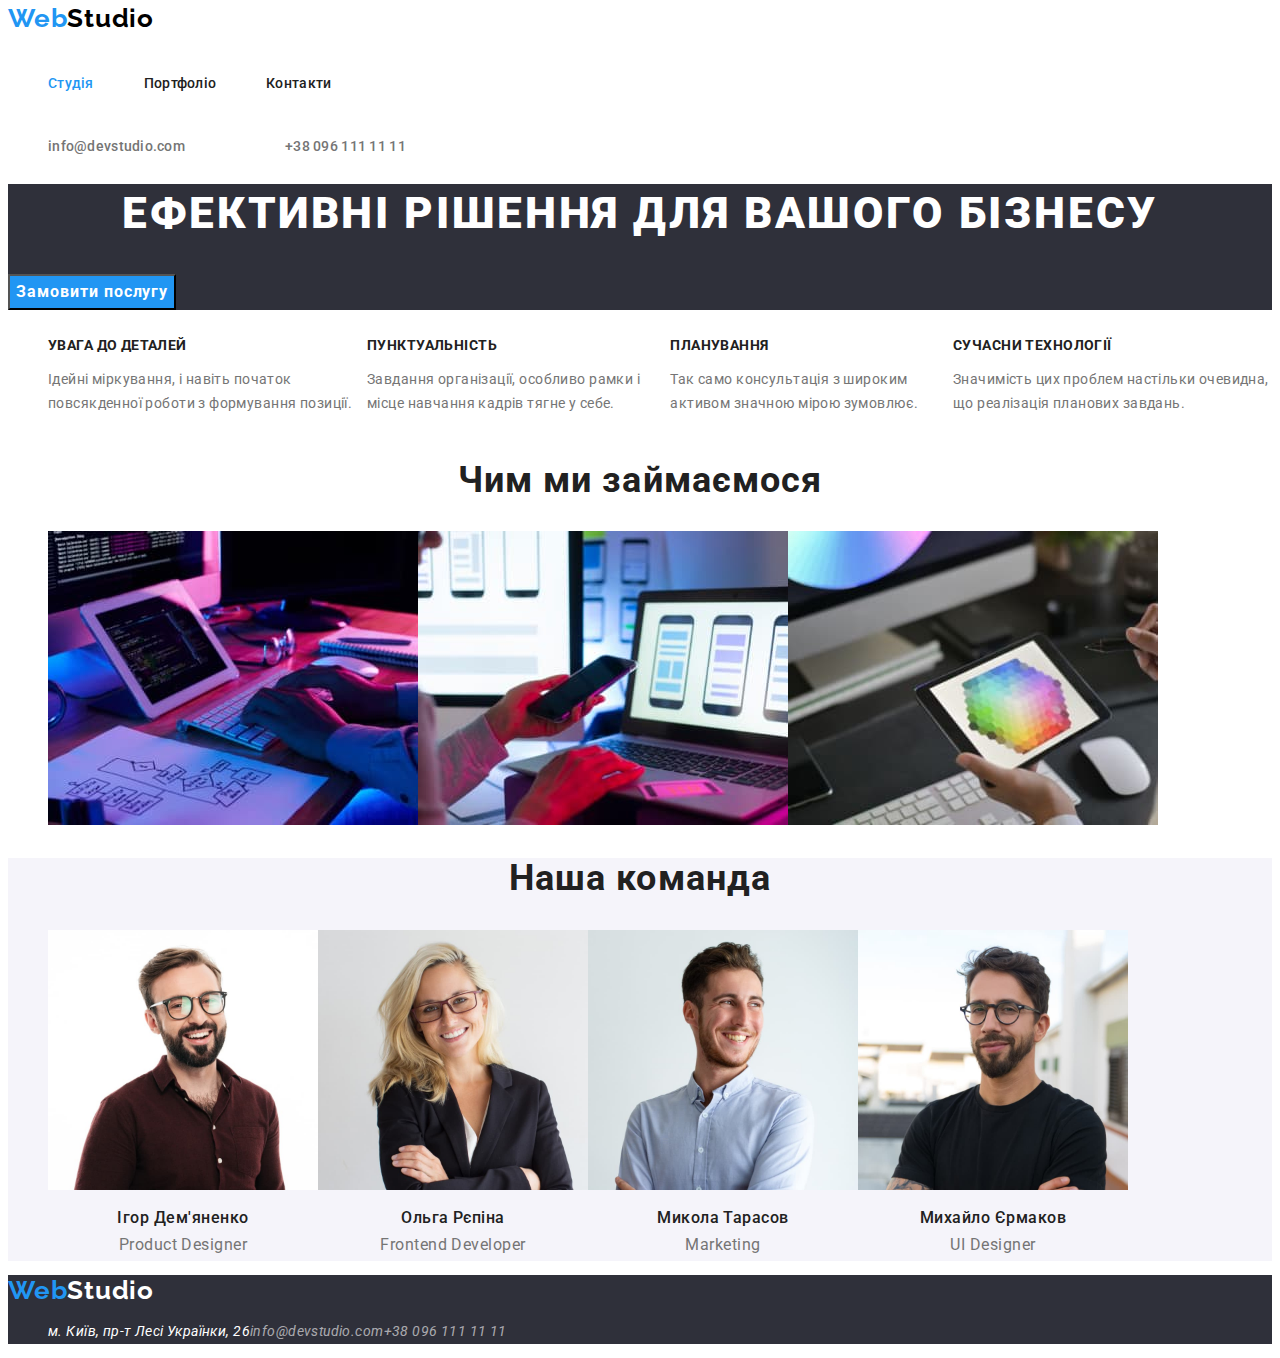
<file: index.html>
<!DOCTYPE html>
<html lang="uk">

<head>
    <meta charset="UTF-8">
    <meta http-equiv="X-UA-Compatible" content="IE=edge">
    <meta name="viewport" content="width=device-width, initial-scale=1.0">
    <title>Document</title>
    <link rel="preconnect" href="https://fonts.googleapis.com">
    <link rel="preconnect" href="https://fonts.gstatic.com" crossorigin>
    <link
        href="https://fonts.googleapis.com/css2?family=Raleway:wght@700&family=Roboto:wght@400;500;700;900&display=swap"
        rel="stylesheet">

    <link rel="stylesheet" href="./css/style.css">
</head>

<body>

    <header class="header">

        <nav>
            <a href="./index.html" class="header-logo link">Web<span class="logo">Studio</span></a>

            <ul class="header-list list">
                <li class="header-itam"><a href="./index.html" class="header-link link current">Студія</a></li>
                <li class="header-itam"><a href="./portfolio.html" class="header-link link">Портфоліо</a></li>
                <li class="header-itam"><a href="" class="header-link link">Контакти</a></li>
            </ul>
        </nav>

        <ul class="list">
            <li class="list-itam"><a href="mailto:info@devstudio.com" class="header-mail link">info@devstudio.com</a>
            </li>
            <li class="list-itam"><a href="tel:+380961111111" class="header-tel link">+38 096 111 11 11</a></li>
        </ul>


    </header>

    <main>

        <section class="hero">

            <h1 class="hero-titel">Ефективні рішення для вашого бізнесу</h1>
            <button type="button" class="hero-button">Замовити послугу</button>
        </section>

        <section class="benefits">
            <h2 class="visually-hidden">Переваги</h2>

            <ul class="benefits-list list">
                <li class="benefits-item">
                    <h3 class="benefits-titel">Увага до деталей</h3>
                    <p class="benefits-text">Ідейні міркування, і навіть початок повсякденної роботи з формування
                        позиції.</p>
                </li>

                <li class="benefits-item">
                    <h3 class="benefits-titel">Пунктуальність</h3>
                    <p class="benefits-text">Завдання організації, особливо рамки і місце навчання кадрів тягне у себе.
                    </p>
                </li>

                <li class="benefits-item">
                    <h3 class="benefits-titel">Планування</h3>
                    <p class="benefits-text">Так само консультація з широким активом значною мірою зумовлює.</p>
                </li>

                <li class="benefits-item">
                    <h3 class="benefits-titel">Сучасни технології</h3>
                    <p class="benefits-text">Значимість цих проблем настільки очевидна, що реалізація планових завдань.
                    </p>
                </li>

            </ul>
        </section>

        <section>
            <h2 class="service-titel">Чим ми займаємося</h2>

            <ul class="service-list list">

                <li class="service-item"><img src="./images/img(1).jpg" alt="використовує дивайс" width="370"
                        height="294"></li>
                <li class="service-item"><img src="./images/img(2).jpg" alt="використовує дивайс" width="370"
                        height="294"></li>
                <li class="service-item"><img src="./images/img(3).jpg" alt="використовує дивайс" width="370"
                        height="294"></li>

            </ul>
        </section>

        <section class="team">
            <h2 class="team-titel">Наша команда</h2>
            <ul class="team-list list">
                <li class="team-item">
                    <img src="./images/img(4).jpg" alt="співробітник" width="270" height="260">
                    <h3 class="team-name">Ігор Дем'яненко</h3>
                    <p class="team-text">Product Designer</p>

                </li>
                <li class="team-item"> <img src="./images/img(5).jpg" alt="співробітник" width="270" height="260">
                    <h3 class="team-name">Ольга Рєпіна</h3>
                    <p class="team-text">Frontend Developer</p>

                </li>
                <li class="team-item"> <img src="./images/img(6).jpg" alt="співробітник" width="270" height="260">
                    <h3 class="team-name">Микола Тарасов</h3>
                    <p class="team-text">Marketing</p>

                </li>
                <li class="team-item"> <img src="./images/img(7).jpg" alt="співробітник" width="270" height="260">
                    <h3 class="team-name">Михайло Єрмаков</h3>
                    <p class="team-text">UI Designer</p>

                </li>
            </ul>
        </section>
    </main>

    <footer class="footer">
        <a href="./index.html" class="footer-logo link">Web<span class="logo-footer">Studio</span></a>

        <address class="footer-address">

            <ul class="footer-list list">
                <li class="futer-item">

                    <a href="https://goo.gl/maps/rr55enmAW2m4Zun59" target="_blank" rel="noopener noreferrer nofollow"
                        class="address link ">
                        м. Київ, пр-т Лесі Українки, 26

                    </a>
                </li>


                <li class="footer-item">
                    <a href="mailto:info@devstudio.com" class="footer-mail link">info@devstudio.com</a>
                </li>
                <li class="footer-item">
                    <a href="tel:+380961111111" class="footer-tel link">+38 096 111 11 11</a>
                </li>
            </ul>

        </address>
    </footer>



</body>

</html>
</file>
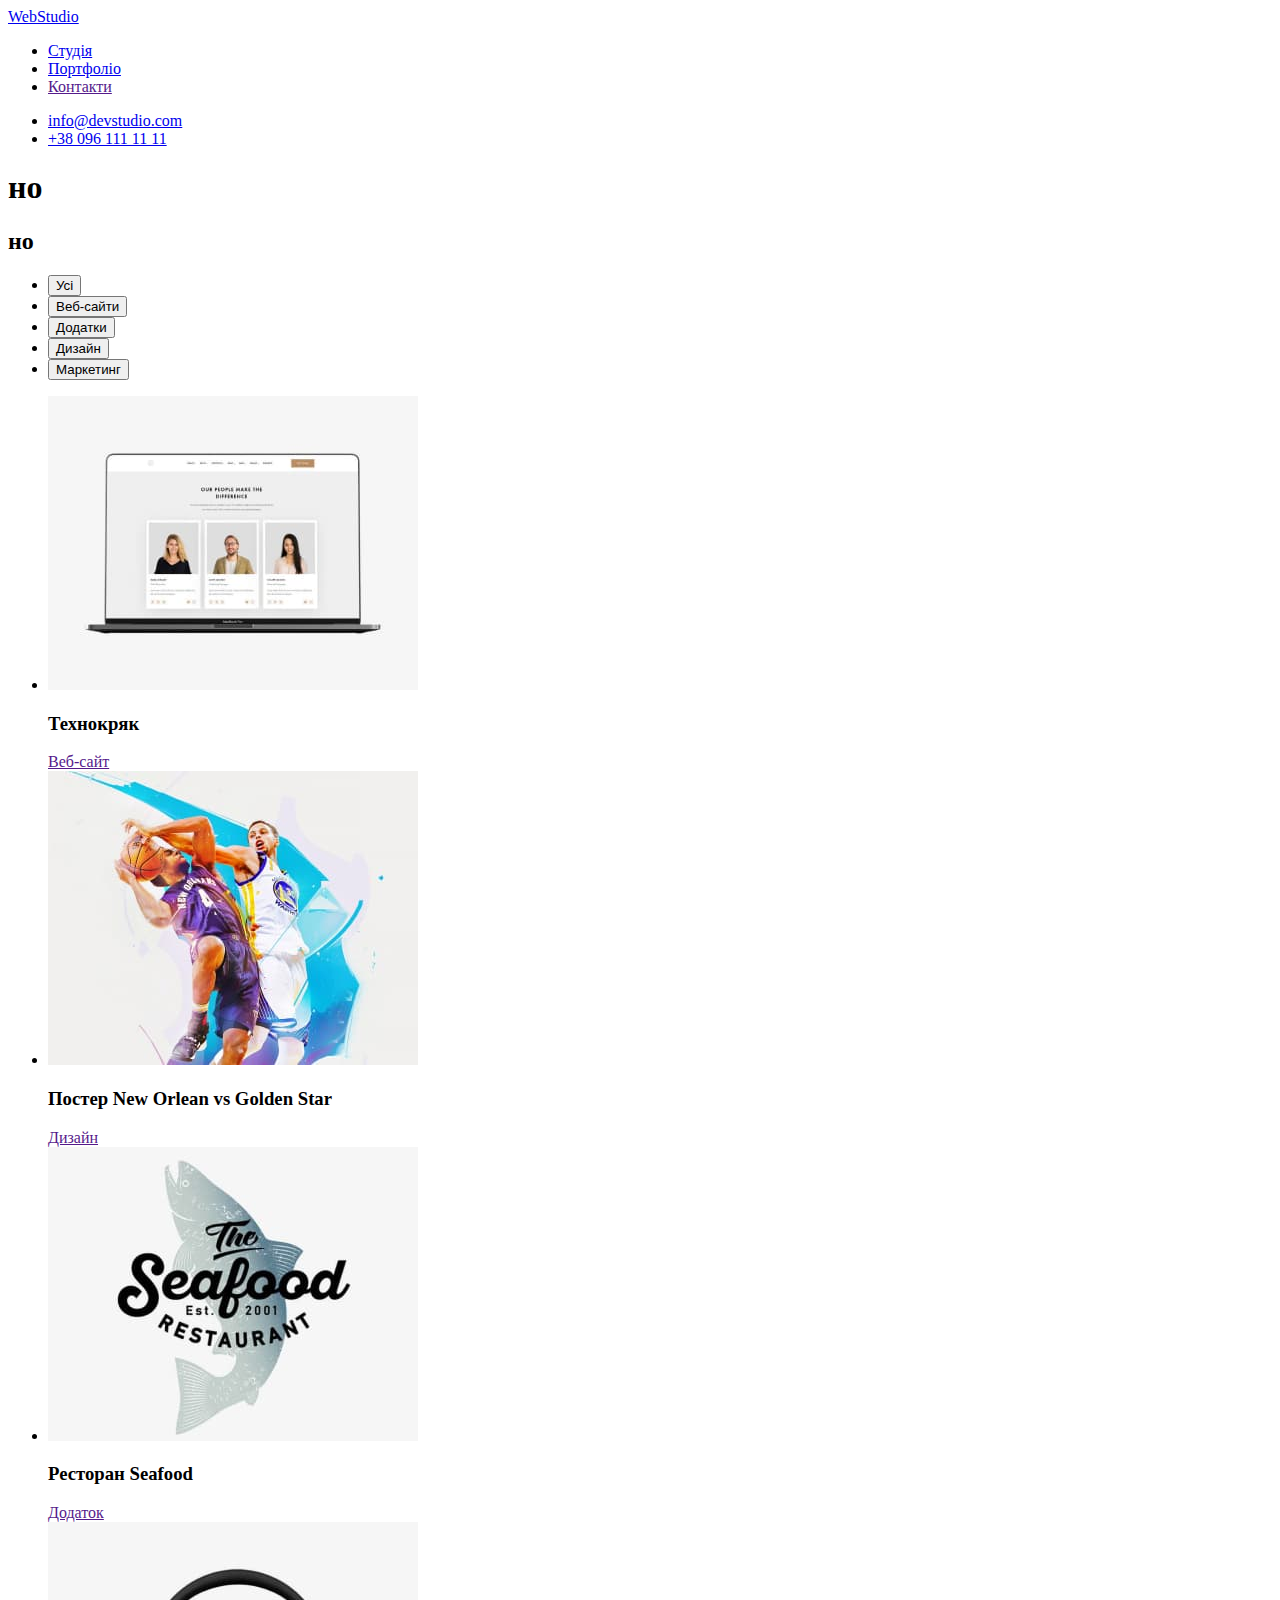
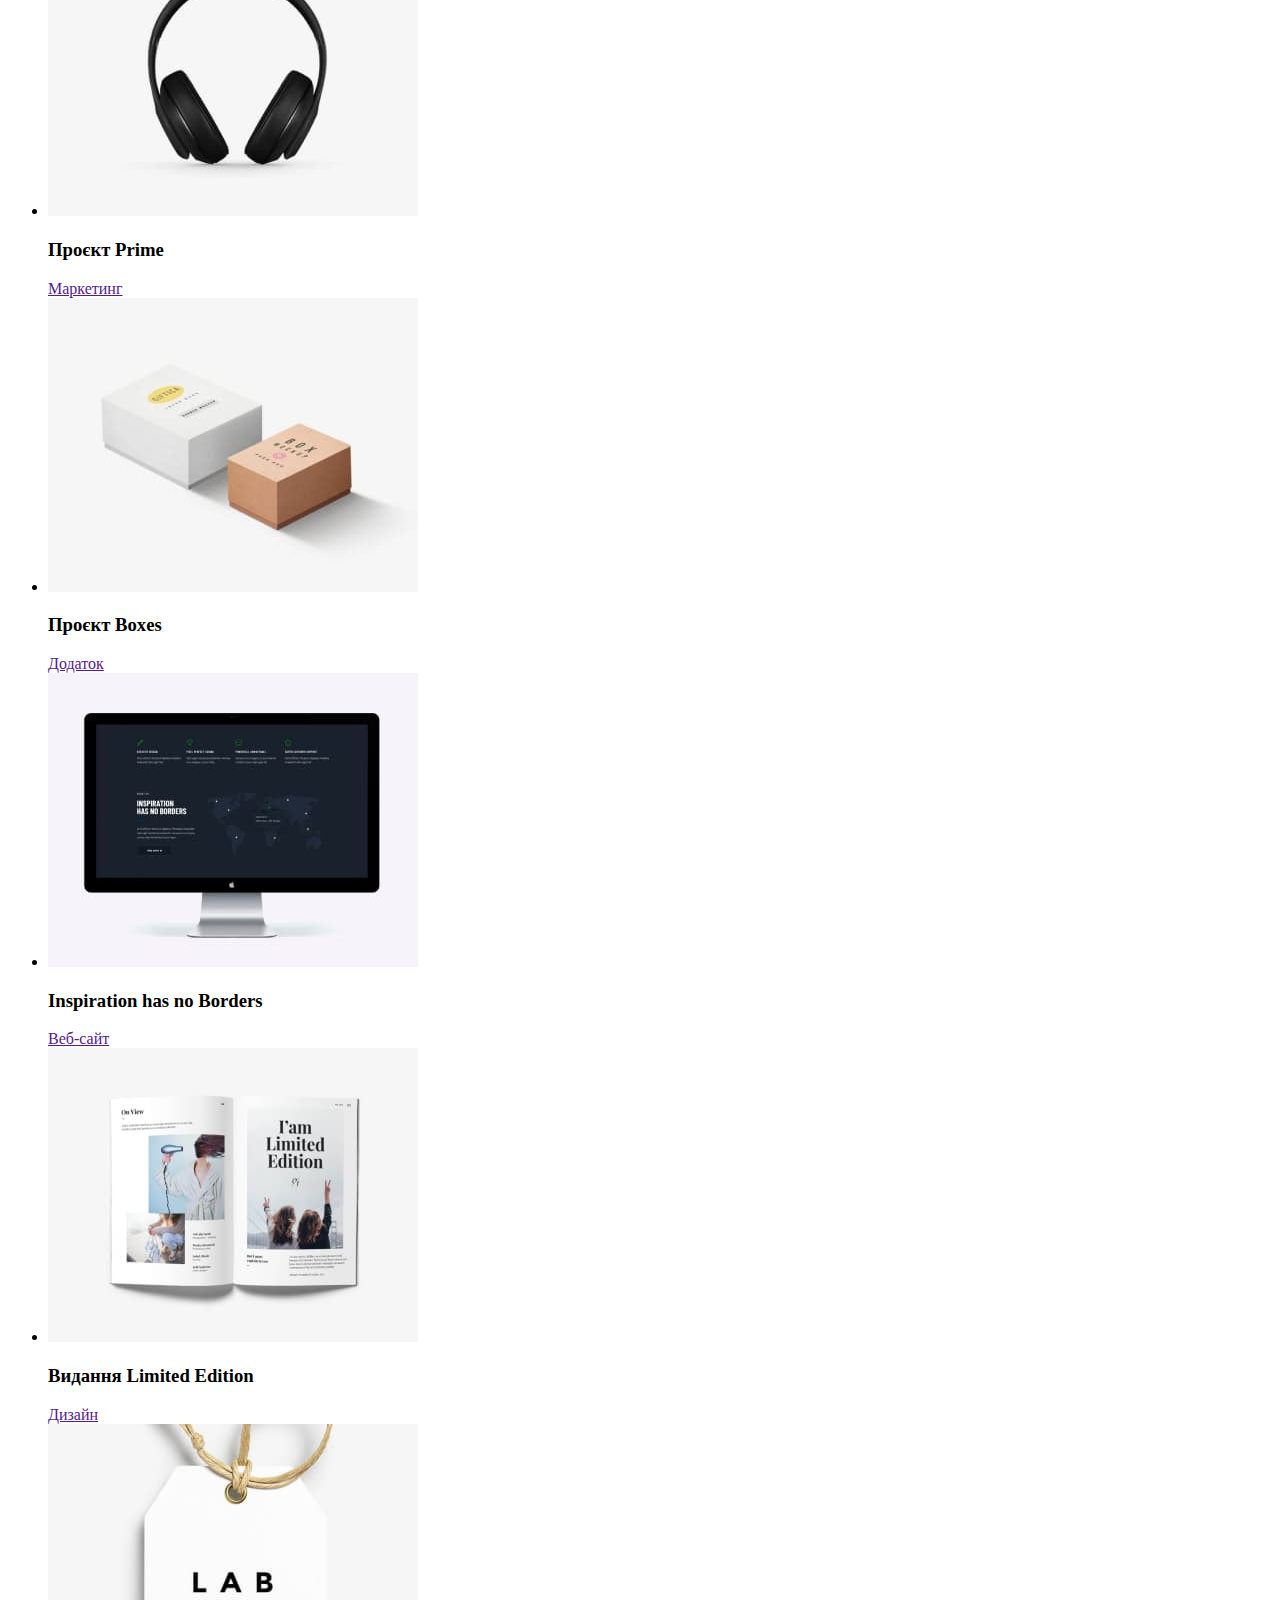
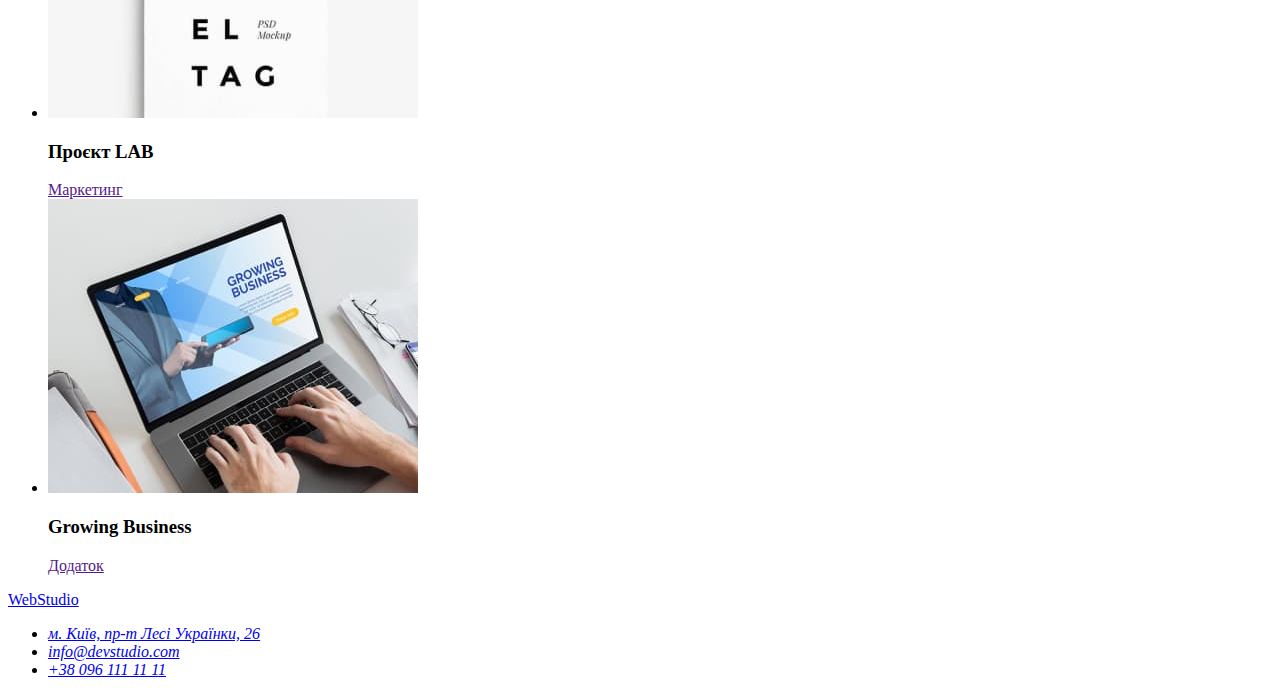
<file: portfolio.html>
<!DOCTYPE html>
<html lang="uk">
  <head>
    <meta charset="UTF-8" />
    <meta http-equiv="X-UA-Compatible" content="IE=edge" />
    <meta name="viewport" content="width=device-width, initial-scale=1.0" />
    <title>Document</title>
  </head>
  <body>
    <header>
      <nav>
        <a href="./index.html">WebStudio</a>

        <ul>
          <li><a href="./index.html">Студія</a></li>
          <li><a href="./portfolio.html">Портфоліо</a></li>
          <li><a href="">Контакти</a></li>
        </ul>
      </nav>

      <ul>
        <li><a href="mailto:info@devstudio.com">info@devstudio.com</a></li>
        <li><a href="tel:+380961111111">+38 096 111 11 11</a></li>
      </ul>
    </header>
    <main>
      <h1>но</h1>
      <h2>но</h2>
      <section>
        <ul>
          <li><button type="button">Усі</button></li>
          <li><button type="button">Веб-сайти</button></li>
          <li><button type="button">Додатки</button></li>
          <li><button type="button">Дизайн</button></li>
          <li><button type="button">Маркетинг</button></li>
        </ul>
        <ul>
          <li>
            <img src="./images/img8..jpg" alt="Ноутбук" />
            <h3>Технокряк</h3>
            <a href="">Веб-сайт</a>
          </li>
          <li>
            <img src="./images/img9..jpg" alt="Баскедболісти" />
            <h3>Постер <span lang="en">New Orlean vs Golden Star</span></h3>
            <a href="">Дизайн</a>
          </li>
          <li>
            <img src="./images/img10..jpg" alt="Емблема ресторану" />
            <h3>Ресторан <span lang="en">Seafood </span></h3>
            <a href="">Додаток</a>
          </li>
          <li>
            <img src="./images/img11..jpg" alt="Навушники" />
            <h3>Проєкт <span lang="en">Prime</span></h3>
            <a href="">Маркетинг</a>
          </li>
          <li>
            <img src="./images/img12..jpg" alt="Коробки" />
            <h3>Проєкт <span lang="en"></span> Boxes</h3>
            <a href="">Додаток</a>
          </li>
          <li>
            <img src="./images/img13..jpg" alt="Монитор" />
            <h3 lang="en">Inspiration has no Borders</h3>
            <a href="">Веб-сайт</a>
          </li>
          <li>
            <img src="./images/img14..jpg" alt="Журнал" />
            <h3>Видання <span lang="en">Limited Edition</span></h3>
            <a href="">Дизайн</a>
          </li>
          <li>
            <img src="./images/img15..jpg" alt="Лейба" />
            <h3>Проєкт <span lang="en">LAB</span></h3>
            <a href="">Маркетинг</a>
          </li>
          <li>
            <img src="./images/img16..jpg" alt="Ноутбук" />
            <h3 lang="en">Growing Business</h3>
            <a href="">Додаток</a>
          </li>
        </ul>
      </section>
    </main>
    <footer>
      <a href="./index.html">WebStudio</a>
      <address>
        <ul>
          <li>
            <a
              href="https://goo.gl/maps/rr55enmAW2m4Zun59"
              target="_blank"
              rel="noopener noreferrer nofollow"
            >
              м. Київ, пр-т Лесі Українки, 26</a
            >
          </li>

          <li><a href="mailto:info@devstudio.com">info@devstudio.com</a></li>
          <li><a href="tel:+380961111111">+38 096 111 11 11</a></li>
        </ul>
      </address>
    </footer>
  </body>
</html>
</file>
<file: css/style.css>
*,
*::before,
*::after {
    box-sizing: border-box;
}

:root {
    --primary-text-color: #212121;
    --text-color: #757575;
    --accent-color: #2196F3;
    --primary-white-color: #FFFFFF;
    --bg-button: #F5F4FA;
    --black-color: #000000;
    --footer-mail: rgba(255, 255, 255, 0.6);
    --hero-footer-color: #2F303A;
    --background-hero-button: #188ce8;
    --secondary-white-color: #F5F4FA;
}

body {
    background-color: var(--primary-white-color);
    color: var(--text-color);
    font-family: "Roboto", sans-serif;
    font-size: 14px;
    letter-spacing: 0.03em;
}

.list {
    list-style: none;
}

.link {
    text-decoration: none;
}

/* -----------Header----------- */


.header-logo {
    font-family: 'Raleway';
    font-weight: 700;
    font-size: 26px;
    line-height: 0.83;
    letter-spacing: 0.03em;
    color: var(--accent-color);
    margin-right: 93px;
}


.logo {
    color: var(--black-color)
}

.header-list {
    display: flex;

}


.header-list .header-itam:not(:last-child) {
    margin-right: 50px;
}

.header-link {
    display: block;
    padding-top: 32px;
    padding-bottom: 32px;
    font-weight: 500;
    font-size: 14px;
    line-height: 1.14;
    letter-spacing: 0.02em;
    color: var(--primary-text-color);

}



.header-link:hover,
.header-link:focus {
    color: var(--accent-color);
}



.header-lin,
.current {
    color: var(--accent-color);
}

.list {
    display: flex;
}

.list-itam:not(:last-child) {
    margin-right: 50px;
}

.header-mail,
.header-tel {

    font-weight: 500;
    font-size: normal;
    line-height: 1.14;
    letter-spacing: 0.02em;
    color: var(--text-color);
    margin-right: 50px;
}


.header-mail:focus,
.header-mail:hover {
    color: var(--accent-color);
}

.header-tel:focus,
.header-tel:hover {
    color: var(--accent-color);
}




/* --------------Hero--------------- */
.hero {
    background-color: var(--hero-footer-color);
}

.hero-titel {

    font-weight: 900;
    font-size: 44px;
    line-height: 1.36;
    text-align: center;
    letter-spacing: 0.06em;
    text-transform: uppercase;
    color: var(--primary-white-color);
}

.hero-button {
    font-family: inherit;
    font-weight: 700;
    font-size: 16px;
    line-height: 1.88;
    display: flex;
    align-items: center;
    text-align: center;
    letter-spacing: 0.06em;
    color: var(--primary-white-color);
    background-color: var(--accent-color);
}

.hero-button:hover,
.hero-button:focus {
    background-color: var(--background-hero-button);
}

.hero-button {
    cursor: pointer;
}

/* ------------Benefits------------ */

.benefits-container {
    display: flex;
    flex-direction: row;
    justify-content: space-around;


}

.visually-hidden {
    position: absolute;
    white-space: nowrap;
    width: 1px;
    height: 1px;
    overflow: hidden;
    border: 0;
    padding: 0;
    clip: rect(0 0 0 0);
    clip-path: inset(50%);
    margin: -1px;
}


.benefits-titel {
    font-weight: 700;
    font-size: 14px;
    line-height: 1.14;
    letter-spacing: 0.03em;
    text-transform: uppercase;

    color: var(--primary-text-color);
}

.benefits-text {
    font-weight: 400;
    font-size: 14px;
    line-height: 1.71;
    letter-spacing: 0.03em;
    color: var(--text-color);
}

/* ---------------Service---------- */
.service-titel {
    font-weight: 700;
    font-size: 36px;
    line-height: 42px;
    text-align: center;
    letter-spacing: 0.03em;

    color: #212121;
}

/* -------------Team----------- */
.team {
    background-color: var(--secondary-white-color);
}

.team-titel {
    font-weight: 700;
    font-size: 36px;
    line-height: 1.16;
    text-align: center;
    letter-spacing: 0.03em;
    color: var(--primary-text-color);
}


.team-name {
    font-weight: 500;
    font-size: 16px;
    line-height: 1.18;
    /* identical to box height */
    text-align: center;
    letter-spacing: 0.03em;
    color: var(--primary-text-color);
}


.team-text {
    font-weight: 400;
    font-size: 16px;
    line-height: 1.18px;
    /* identical to box height */
    text-align: center;
    letter-spacing: 0.03em;
    color: var(--text-color)
}

/* -------------Footer----------- */

.footer {
    background-color: var(--hero-footer-color);
}

.footer-logo {
    font-family: 'Raleway';
    font-style: normal;
    font-weight: 700;
    font-size: 26px;
    line-height: 31px;
    letter-spacing: 0.03em;
    color: var(--accent-color);
}

.logo-footer {
    color: var(--primary-white-color);
}


.address {
    font-weight: 400;
    font-size: normal;
    line-height: 1.71;
    letter-spacing: 0.03em;
    color: var(--primary-white-color);
}

.address:focus,
.address:hover {
    color: var(--accent-color);
}


.footer-mail,
.footer-tel {
    font-weight: 400;
    font-size: normal;
    line-height: 1.71;
    letter-spacing: 0.03em;
    color: var(--footer-mail);
}

.footer-mail:focus,
.footer-mail:hover {
    color: var(--accent-color);
}

.footer-tel:focus,
.footer-tel:hover {
    color: var(--accent-color);
}

/*----------!!!!!Portfolio!!!!------------ */
.button {
    font-family: inherit;
    font-style: normal;
    font-weight: 500;
    font-size: 16px;
    line-height: 1.62;
    text-align: center;
    letter-spacing: 0.03em;
    background-color: var(--bg-button);
    color: var(--primary-text-color);
}

.button {
    cursor: pointer;
}

.button :focus,
.button :hover {
    color: var(--primary-white-color);
    background-color: var(--accent-color);

}

.portfolio-titel {
    font-weight: 700;
    font-size: 18px;
    line-height: 2.00;
    letter-spacing: 0.06em;
    color: var(--primary-text-color)
}

.portfolio-text {
    font-weight: 400;
    font-size: 16px;
    line-height: 1.88;
    letter-spacing: 0.03em;
    color: var(--text-color)
}
</file>
